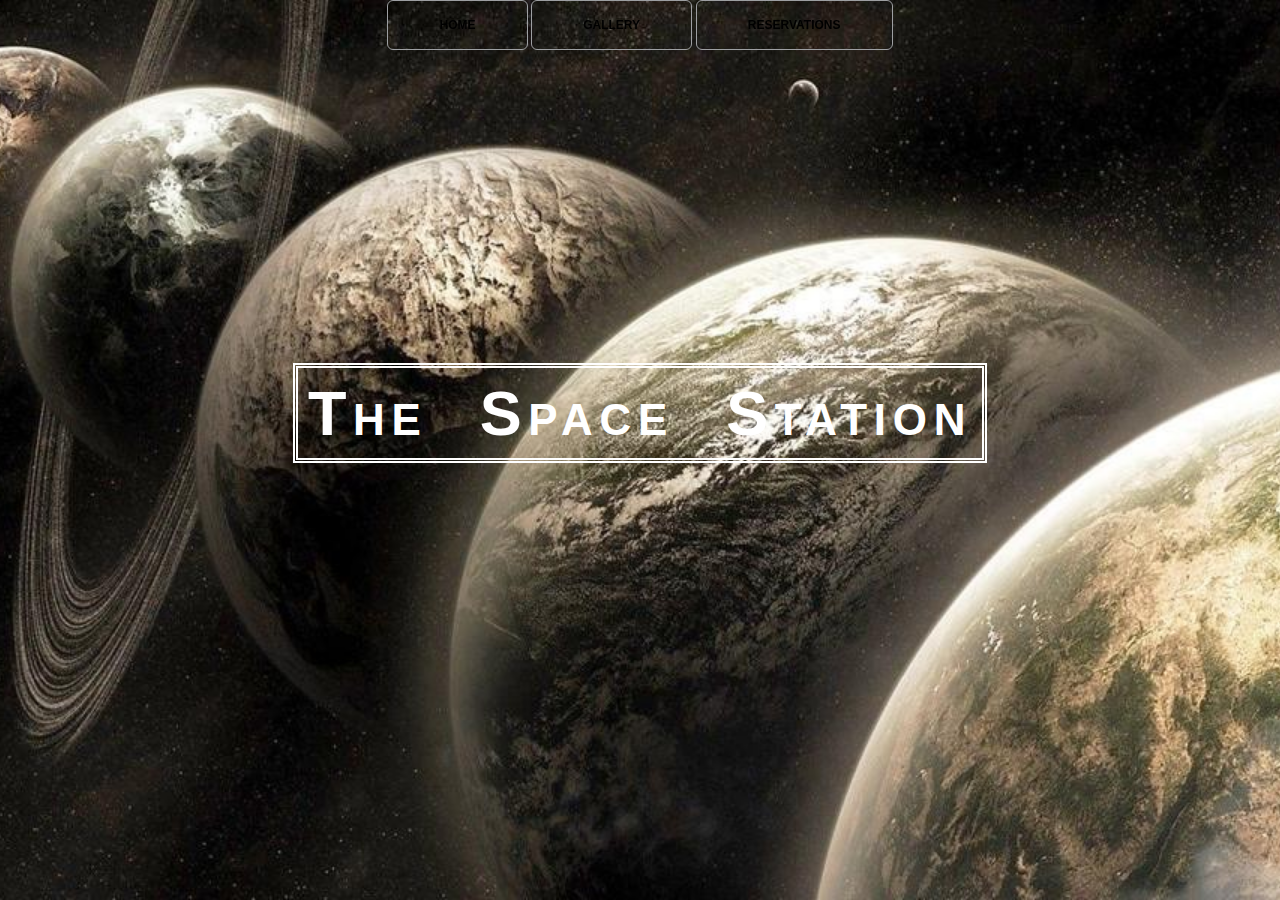
<file: index.html>
<DOCTYPE html>
<html lang="en">
	<head>
		<meta charset="utf-8">
		<title>The Space Station | Resort</title>
		<link rel="stylesheet" href="shared.css">
		<link rel="stylesheet" href="animations.css">
	</head>
	<body>
	
		<!-- NAV -->
		<div class="wrap">
			<div class="menu-container">
			<div>
				<ul class="menu">
					<a href="#home" id="link"><li>HOME</li></a>
					<a href="#gallery"><li>GALLERY</li></a>
					<a href="#contact"><li>RESERVATIONS</li></a>
			</ul>
		</div>
	</div>
	<!-- END NAV -->
	
	<!-- HOME -->
	<div id="home">
		<div class="container">
			<div class="text-center">
				<span class="head-main">The Space Station</span>
			</div>
		</div>
	</div>	
		<!-- END HOME-->
		
		<!-- GALLERY -->
		<section id="gallery">
			<div class="container">
				<h1>Gallery</h1>
				<div class="flex-container">
				
				<!--PHOTO CONTAINER 1 -->
				<div class="photo-container">
					<div class="photo">
					<img src="thumbnail_1.png" alt="Stars in a galaxy" width="560" height="315">
						<div class="photo-overlay">
							<h3 class="white-head">Click to enlarge</h3>
							<p>We have several space launches departing daily, book your Flight to mars now!</P>
						</div>
					</div>
				</div>
				<!-- END PHOTO CONTAINER 1 -->
				
				<!--PHOTO CONTAINER 2 -->
				<div class="photo-container">
					<div class="photo">
					<img src="thumbnail_2.png" alt="Stars in a galaxy" width="560" height="315">
						<div class="photo-overlay">
							<h3 class="white-head">Click to enlarge</h3>
							<p>We have several space launches departing daily, book your Flight to mars now!</P>
						</div>
					</div>
				</div>
				<!-- END PHOTO CONTAINER 2 -->
				
				<!--PHOTO CONTAINER 3 -->
				<<div class="photo-container">
					<div class="photo">
					<img src="thumbnail_3.png" alt="Stars in a galaxy" width="560" height="315">
						<div class="photo-overlay">
							<h3 class="white-head">Click to enlarge</h3>
							<p>We have several space launches departing daily, book your Flight to mars now!</P>
						</div>
					</div>
				</div>
				<!-- END PHOTO CONTAINER 3 -->
				
				<!--PHOTO CONTAINER 4 -->
				<div class="photo-container">
					<div class="photo">
					<img src="thumbnail_4.png" alt="Stars in a galaxy" width="560" height="315">
						<div class="photo-overlay">
							<h3 class="white-head">Click to enlarge</h3>
							<p>We have several space launches departing daily, book your Flight to mars now!</P>
						</div>
					</div>
				</div>
				<!-- END PHOTO CONTAINER 4 -->
				
				<!--PHOTO CONTAINER 5 -->
				<div class="photo-container">
					<div class="photo">
					<img src="thumbnail_5.png" alt="Stars in a galaxy" width="560" height="315">
						<div class="photo-overlay">
							<h3 class="white-head">Click to enlarge</h3>
							<p>We have several space launches departing daily, book your Flight to mars now!</P>
						</div>
					</div>
				</div>
				<!-- END PHOTO CONTAINER 5 -->
				
				<!--PHOTO CONTAINER 6 -->
				<div class="photo-container">
					<div class="photo">
					<img src="thumbnail_6.png" alt="Stars in a galaxy" width="560" height="315">
						<div class="photo-overlay">
							<h3 class="white-head">Click to enlarge</h3>
							<p>We have several space launches departing daily, book your Flight to mars now!</P>
						</div>
					</div>
				</div>
				<!-- END PHOTO CONTAINER 6 -->
				
				<!--PHOTO CONTAINER 7 -->
				<div class="photo-container">
					<div class="photo">
					<img src="thumbnail_7.png" alt="Stars in a galaxy" width="560" height="315">
						<div class="photo-overlay">
							<h3 class="white-head">Click to enlarge</h3>
							<p>We have several space launches departing daily, book your Flight to mars now!</P>
						</div>
					</div>
				</div>
				<!-- END PHOTO CONTAINER 7 -->
				
				<!--PHOTO CONTAINER 8 -->
				<div class="photo-container">
					<div class="photo">
					<img src="thumbnail_8.png" alt="Stars in a galaxy" width="560" height="315">
						<div class="photo-overlay">
							<h3 class="white-head">Click to enlarge</h3>
							<p>We have several space launches departing daily, book your Flight to mars now!</P>
						</div>
					</div>
				</div>
				<!-- END PHOTO CONTAINER 8 -->
				
				<!--PHOTO CONTAINER 9 -->
				<div class="photo-container">
					<div class="photo">
					<img src="thumbnail_9.png" alt="Stars in a galaxy" width="560" height="315">
						<div class="photo-overlay">
							<h3 class="white-head">Click to enlarge</h3>
							<p>We have several space launches departing daily, book your Flight to mars now!</P>
						</div>
					</div>
				</div>
				<!-- END PHOTO CONTAINER 9 -->
				
				</div>
			</div>
		</section>
			<!--END GALLERY-->
				
				<!--RSVP-->
				<section>
					<div id="contact">
						<div class="container">
							<div class="heading-padding">
								<h1 class="heading-padding">Reservation</h1>
							<div class="Reservation">
								
								<h2><span>Your adventure is just around the moon</span>
									<br />Reserve your flight today!
									</h2>
									<p class="form-rsvp">
										Please provide us with your basic contact information
									</p>
									<div class="form-rsvp">
									<form action="" method="post">
										<input class="rsvp" type="text" value="First Name">
										<input class="rsvp" type="text" value="Last Name">
										<input class="rsvp" type="text" value="Email Address">
										<input class="rsvp" type="text" value="Phone Number">
										<div class="form-spacer">
											<label class="terms">Terms and Conditions</label>
											</div>
											<div class="submit">
												<input type="submit" value="submit">
											</div>
										</form>	
									</div>
								</div>
							</div>
						</div>
					</section>
					<!--END RSVP-->
					
					<!--FOOTER-->
					<div id="footer">
						www.thespacestation.space &nbsp;|&nbsp; &copy; 2023
					</div>
					<!--END FOOTER -->

		</body>
</html>
</file>
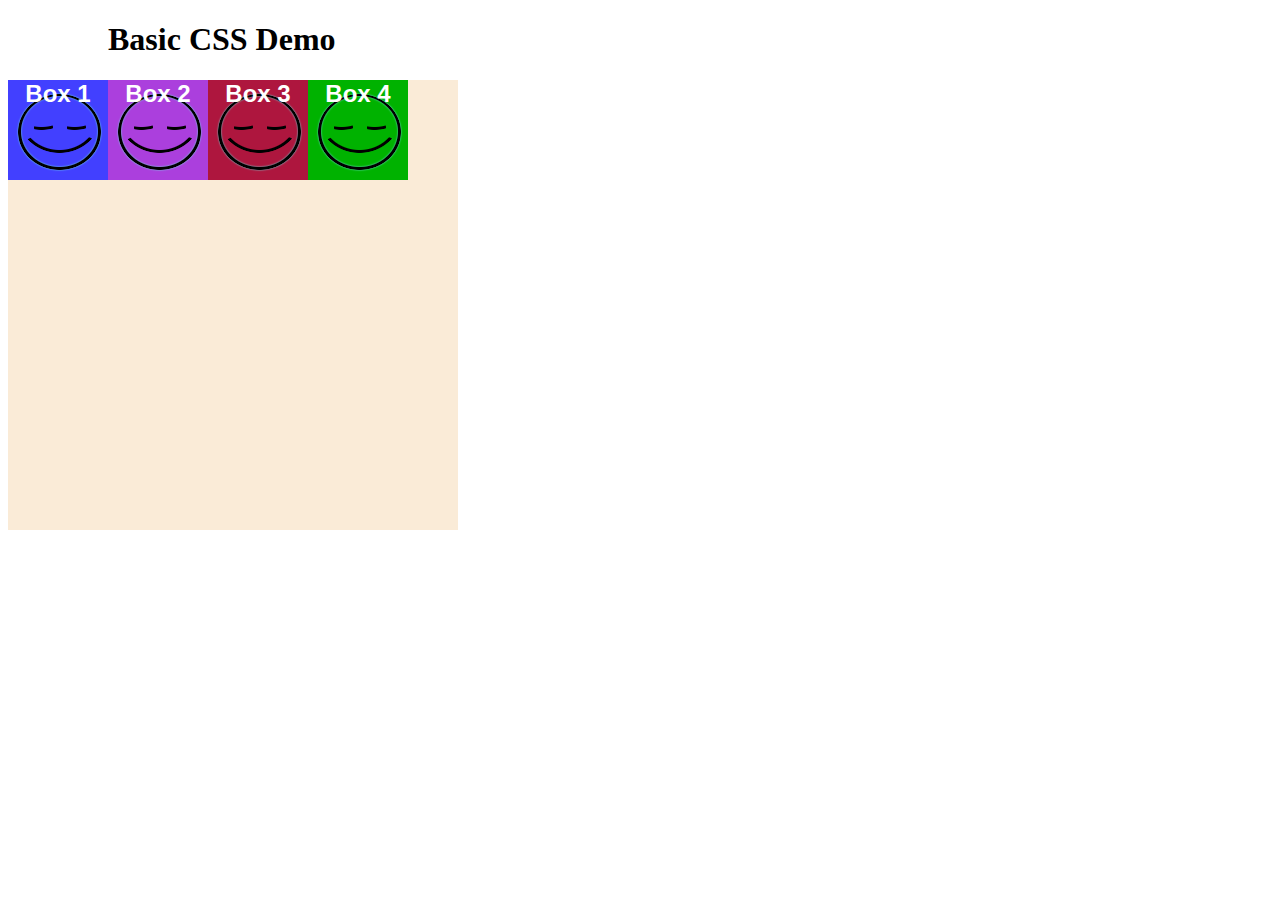
<file: Basic_css_demo_1.html>
<!DOCTYPE html>
<html lang="en">
    <head>
        <link rel="icon" type="image/png" sizes="32x32" href="/favicon-32x32.png">
        <meta charset="utf-8">
        <title>Basic HTML Template</title>
        <link rel="stylesheet" href="./css/basic_style.css">
    </head>
    <body>

        <div>
            <h1>Basic CSS Demo</h1>
        </div>

        <div class="container">
            <div class="squares">
                <p>Box 1</p>
            </div>
        <div class="squares">
            <p>Box 2</p>
        </div>

        <div class="squares">
            <p>Box 3</p>
        </div>

        <div class="squares">
            <p>Box 4</p>
        </div>
    </div>






    </body>
 </html>
</file>
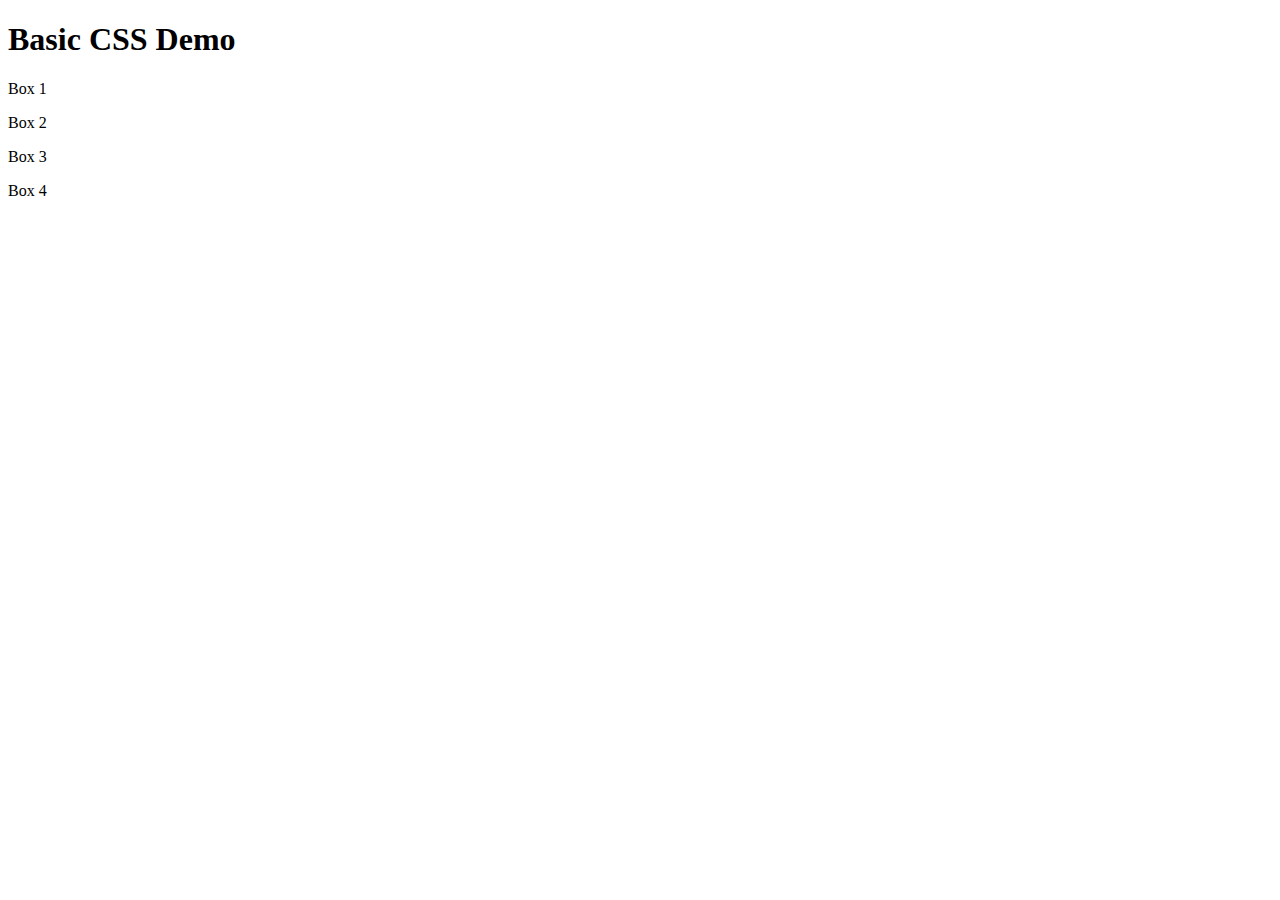
<file: Basic_HTML_Template.html>
<!DOCTYPE html>
<html lang="en">
    <head>
        <meta charset="utf-8">
    </head>
    <body>

        <div>
            <h1>Basic CSS Demo</h1>
        </div>

        <div class="container">
            <div class="Squares">
                <p>Box 1</p>
            </div>
        <div class="squares">
            <p>Box 2</p>
        </div>

        <div class="squares">
            <p>Box 3</p>
        </div>

        <div class="squares">
            <p>Box 4</p>
        </div>
    </div>






    </body>
 </html>
</file>
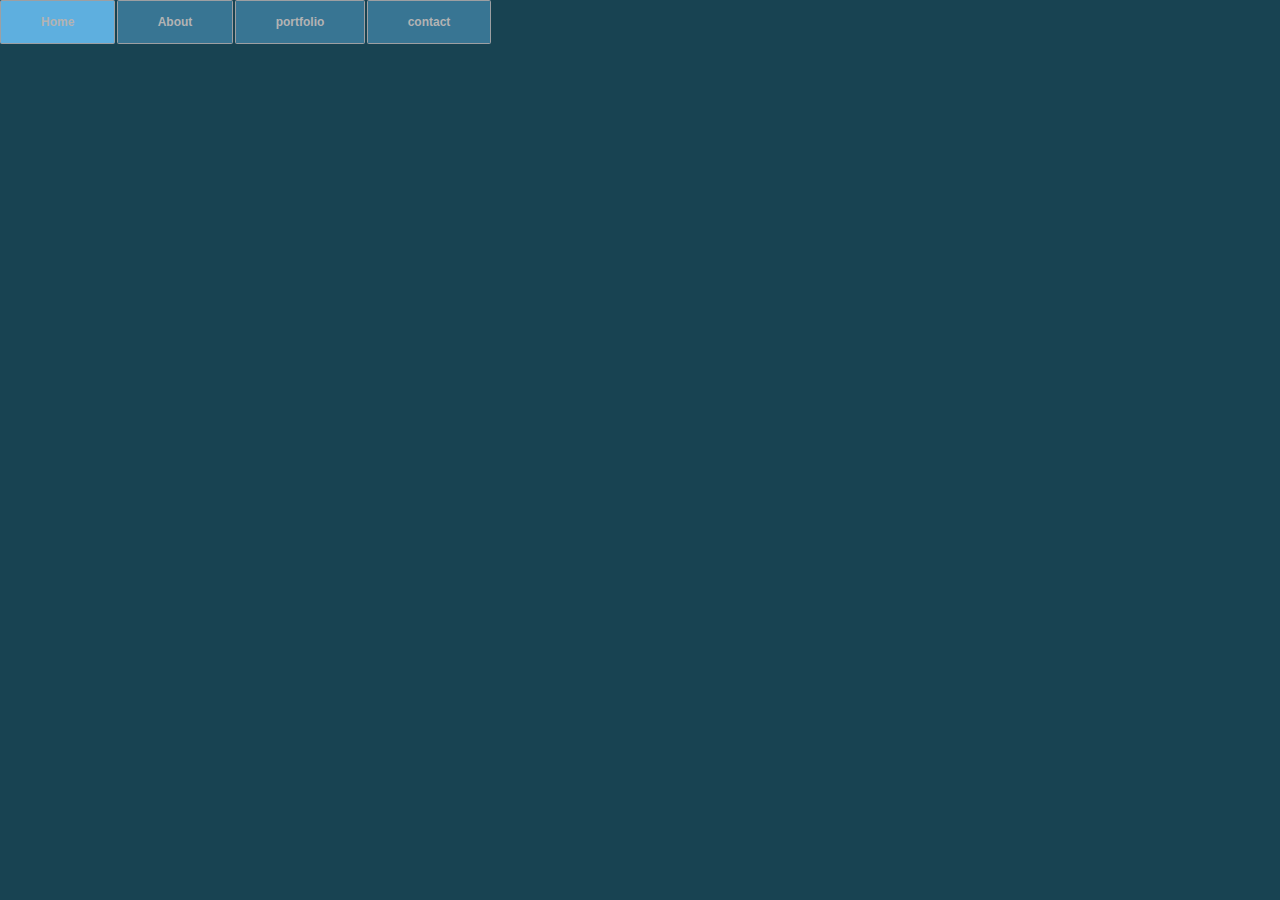
<file: css_menu_rollover.html>
<!DOCTYPE html>
<html lang="en">
    <head>
        <meta charset="utf-8">
        <title>CSS Drop-Down Menu Demo</title>
        <link rel="stylesheet" href="./css/menu_rollover.css">
    </head>
    <body>
        <div class="wrap">
            <div class="menu-container">
                <ul class="menu">
                    <li>Home</li>
                    <li>About</li>
                    <li>portfolio
                        <ul class="submenu">
                            <li>Page 1</li>
                            <li>Page 2</li>
                            <li>Page 3</li>
                            <li>Page 4</li>
                        </ul>
                    </li>
                    <li>contact</li>
                </ul>
            </div>
        </div>                       


    </body>
</html>
</file>
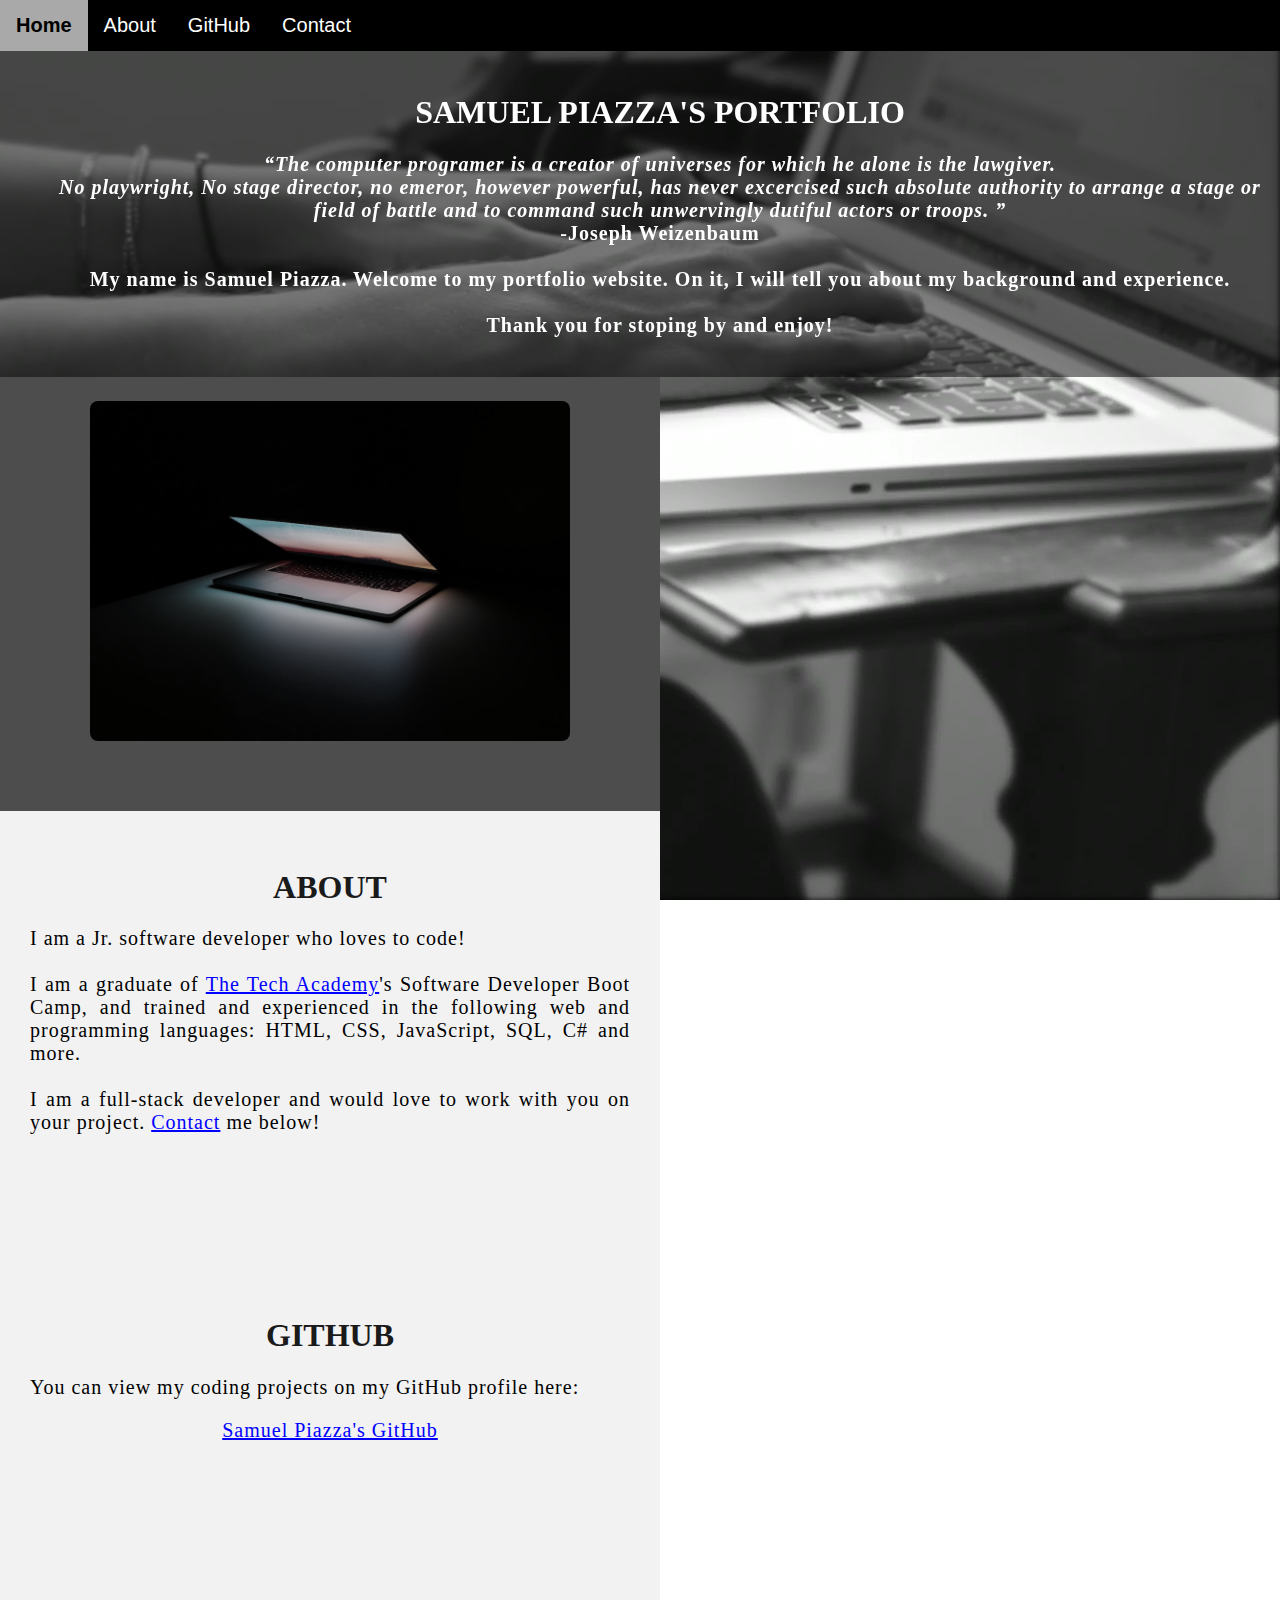
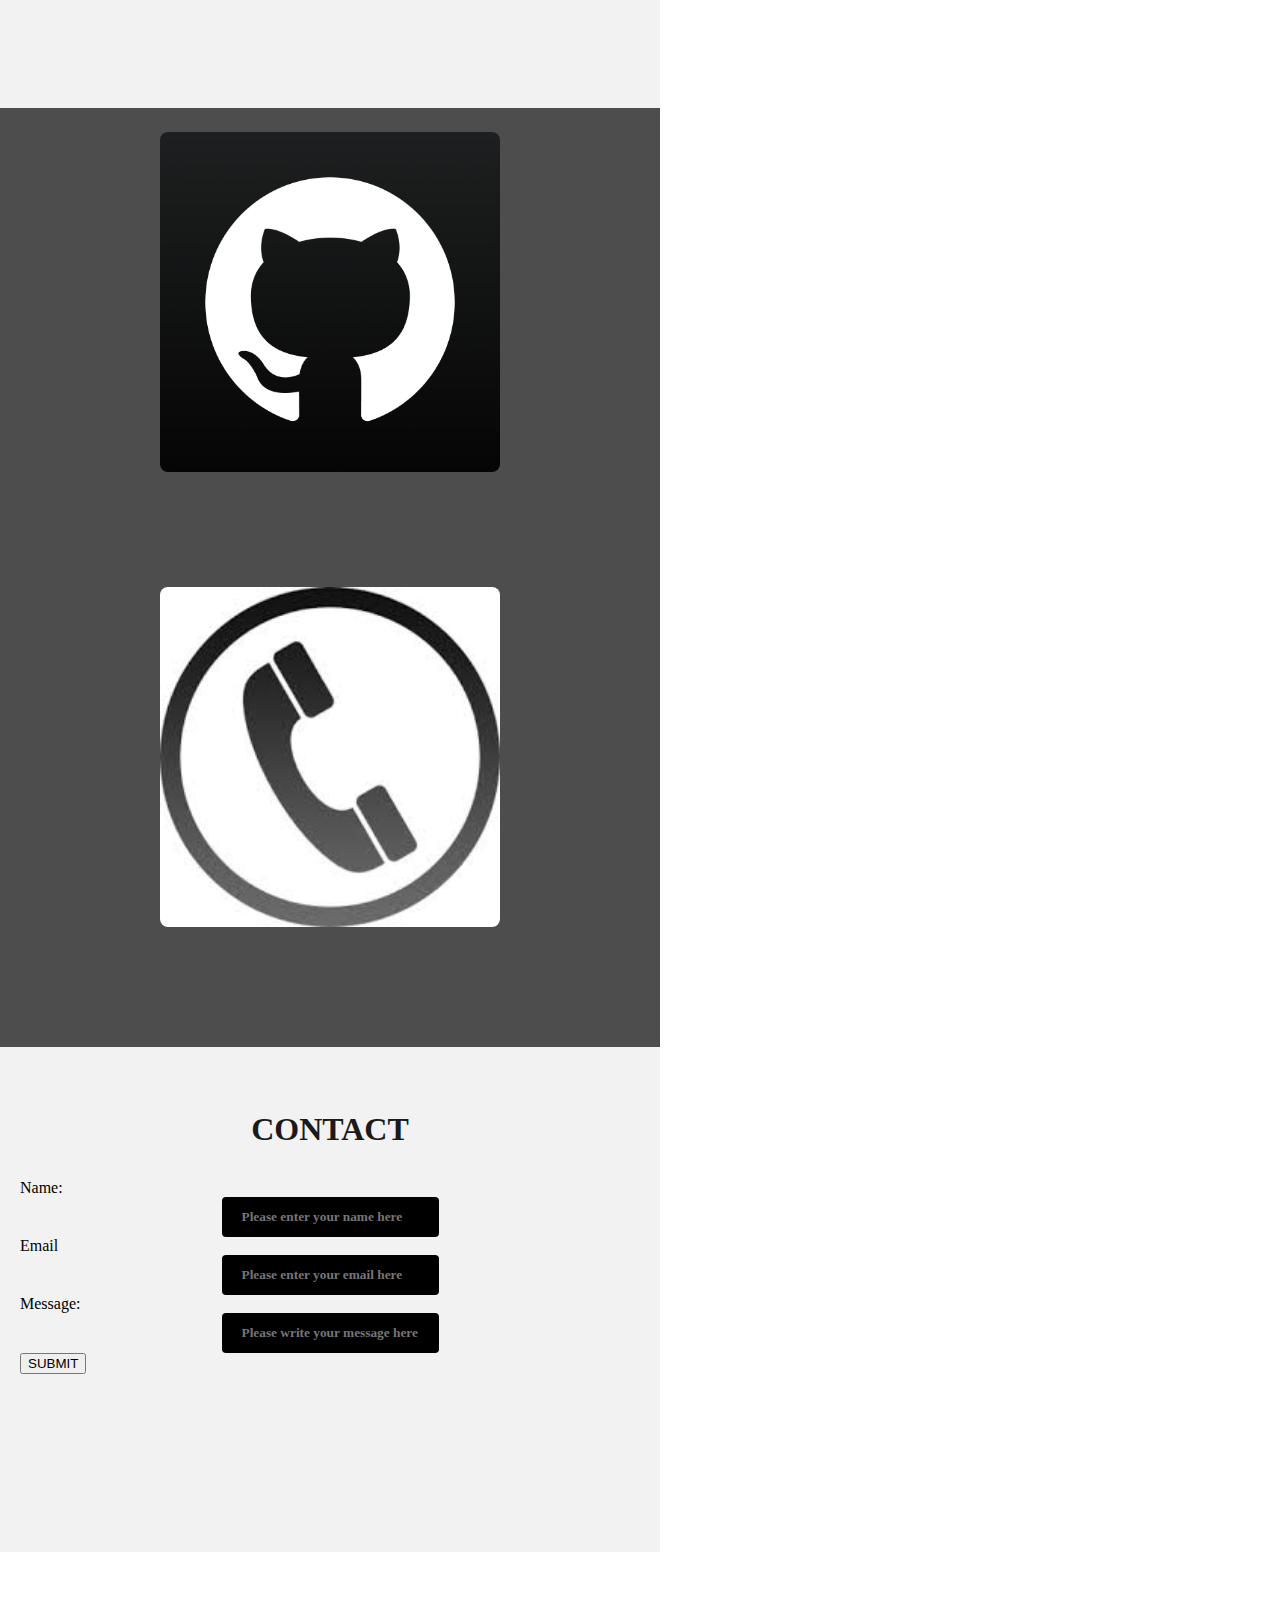
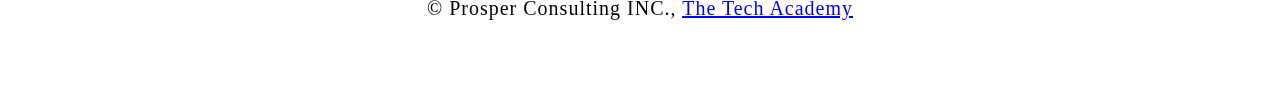
<file: index (2).html>
<!DOCTYPE html>
<html>
    <!----HEADING---->
    <head>
        <meta charset="utf-8">
        <meta name="viewpoint" content="width=device-width"/>
        <title>Samuel Piazza Portfolio</title>
        <link rel="stylesheet" type="text/css" href="Portfolio_Project.css">
    </head>


    <!-------BODY----->
    <body class="background">

        <!--NAVBAR-->
        <div class="Navbar">
            <a class="active" href="#Home">Home</a>
            <a href="#About">About</a>
            <a href="#GitHub">GitHub</a>
            <a href="#Contact">Contact</a>
        </div>

          <!---END NAVBAR----->

        <!----Breaks insterted to add space-->
          <br>
          <br>

        <!---BACKGROUND VIDEO-->
          <div id="Home">
            <video autoplay muted loop id="Typing_Video">
                <source src="Typing.mp4" type="video/mp4">
                <!--display message if video fails to run-->
                Your browser does not support HTML5 video.
            </video>
          </div>

          <!----Video text---->
          <div class="Video_Text">
            <h1 class="white-text">Samuel Piazza's Portfolio</h1>
            <strong>
                <p class="center">
                    <q>The computer programer is a creator of universes for which he alone is the lawgiver.
                        <br>No playwright, No stage director, no emeror, however powerful, has never excercised such absolute 
                        authority to arrange a stage or
                        <br>field of battle and to command such unwervingly dutiful actors or troops.
                    </q>
                    <br>-Joseph Weizenbaum
                    <br>
                    <br> My name is Samuel Piazza. Welcome to my portfolio website. On it, I will tell you about my background and experience.
                    <br>
                    <br> Thank you for stoping by and enjoy!
                </p>
            </strong>
          </div>

          <!--ABOUT SECTION-->
          <div class="Row" id="About">
            <!---Left Column-->
            <div class="Column_2">
                <img src="portfolio1.jpg" alt="Tech tools">
            </div>
            <!---Right column-->
            <div class="Column_1">
                <h1>About</h1>
                <p>
                    I am a Jr. software developer who loves to code! 
                    <br>
                    <br>I am a graduate of <a href="https://www.learncodinganywhere.com/" target="_blank">The Tech Academy</a>'s
                    Software Developer Boot Camp, and trained and experienced in the following web and programming languages: HTML, CSS, JavaScript, SQL, C# and more.
                    <br>
                    <br>I am a full-stack developer and would love to work with you on your project. <a href="#Contact">Contact</a> me below!
                </p>
            </div>
          </div> 


          <!----GITHUB SECTION-->
          <div class="Row" id="GitHub">
            <!---Left Column-->
            <div class="Column_1">
                <h1>GitHub</h1>
                <p>
                    You can view my coding projects on my GitHub profile here:
                    <br>
                    <p class="center"><a href="https://github.com/Samp1997" target="_blank">Samuel Piazza's GitHub</a>
                </p>
            </div>

            <!--RIGHT COLUMN-->
            <div class="Column_2">
                <a href="https://github.com/Samp1997" target="_blank"><img src="githublogo.png"  alt="Github logo"></a>
                
                </div>
            </div>


            <!--CONTACT SECTION-->
            <div class="Row" id="Contact">
                <!---Contact image left column-->
                <div class="Column_2 Column_tall">
                    <img src="contactphoto.jpg" alt="contact image">
                </div>
                <!--Contact Form, Right column-->
                <div class="Column_1 Column_tall">
                    <h1>Contact</h1>
                    <!--This specifies where and how to send the form data; we are leaving it blank-->
                    <form action="" method="POST"><!---Here we are utlizing a 3rd party servive to submit the contact form data, insert your formspree end point in the action attribute-->
                        <lable>Name:</lable>
                            <input type="text" placeholder="Please enter your name here">
                        <lable>Email</lable>
                            <input type="text" id="Email" name="Email" placeholder="Please enter your email here">
                        <label>Message:</label>
                            <input type="text" id="Message" name="Message" placeholder="Please write your message here">
                            <input type="submit" value="SUBMIT">
                    </form> 
                </div>
            </div>

            <!--FOOTER SECTION-->
            <footer>
                <p>
                    <p class="center">&copy Prosper Consulting INC., <a href="https://www.learncodinganywhere.com/" target="_blank">The Tech Academy</a></p>
                    <br>
                </p>
            </footer>
    </body>
</html> 










































































</html>
</file>
<file: shared.css>
/*---------------------------------------------------------------
            GENERIC STYLES
 -----------------------------------------------------------*/
 
html {
    font-family: sans-serif;
    font-size: 62.5%;
    -webkit-tap-highlight-color: rgba(0, 0, 0, 0 alpha);
    -webkit-text-size-adjust: 100%;
    -ms-text-size-adjust: 100%;
 }

body {
    font-size: 14px;
    margin: 0;
    font-family: "Helvetica Neue", Helvetica, Arial, sans-serif;
    line-height: 1.42857143;
    color: #333;
    background-color: #fff;
 }

footer,
nav {
    display: block;
}

h1, h2, h3, h4, h5, h6 {
    font-family: 'Open Sans', sans-serif;
}

h1 {
    line-height: 50px;
    font-weight: 900;
    font-size: 30px;
    text-transform: uppercase;
    text-align: center;
    color: #e91c1c;
    text-shadow: 2px, 2px, 3px, rgba(0, 0, 0, 0 alpha);
}

h1::after {     /*This is the underline */
    display: block;
    content: " ";
    height: 2px;
    width: 150px;
    background: #e91c1c;
    margin: 5px auto 40px;
    box-shadow: 5px 2px 3px rgba(0, 0, 0, 0 alpha);

}

h2 {
    line-height: 50px;
    color: #e91c1c;
}

h3 {
    line-height: 30px;
    padding-bottom: 20px;
}

h4 {
    padding-top: 25px;
    line-height: 40px;
    padding-bottom: 0px;
    font-weight: 900;
}

p {
    font-weight: 300;
    line-height: 30px;
    padding-bottom: 15px;
}

.text-center {
    text-align: center;
}

.heading-padding {
    padding-bottom: 40px;
}

section {
    padding-top: 50px;
    margin-top: 50px;
}

.navbar {
    height: 105px;
    max-height: 340px;
    display: inline-block;
}

.container {
    padding-right: 15px;
    padding-left: 15px;
    margin-right: auto;
    margin-left: auto;
}

.container-fluid {
    padding-right: 15px;
    padding-left: 15px;
    margin-right: auto;
    margin-left: auto;
}

.row {
    margin-right: -15px;
    margin-left: -15px;
}

.clearfix::after,
.container::after
.navbar::after {
    clear: both;
    display: table;
    content: " ";
}

.wrap {
    height: 100%;
    width: 100%;
    position: absolute;
    overflow: hidden;
    top: 0;
    left: 0;
    text-align: center;
}

.menu-container {
    max-height: 340px;
    margin:  0% auto;
    content: " ";
    /*top: 0;
    left: 0; */
    width: 100%;
    position: fixed;
    z-index: center;
    /* background color: rgba 255, 255, 255, 0.5;*/
}

/*---------HOME SECTION STYLES*/

#home {
    background: url(spacebackground.jpg) no-repeat 50% 50%;
    background-attachment: fixed;
    -webkit-backgroung-size: cover;
    -moz-background-size: cover;
    -o-background-size: cover;
    background-size: cover;
    width: 100%;
    display: block;
    height: auto;
    padding-top: 350px;
    padding-bottom: 500px;
    color: #fff;

}

.head-main {
    text-shadow: 2px 4px 5px rgba(0, 0, 0, 0.9 alpha);
    font-variant: small-caps;
    color:#fff;
    letter-spacing: 5pt;
    word-spacing: 21pt;
    font-size: 4.5em;
    text-align: left;
    font-family: impact, sans-serif;
    line-height: 2;
    font-weight: 900;
    border: 5px double #fff;
    padding: 10px;
}

.head-sub-main {
    font-size: 18px;
    font-weight: 500;
    padding: 50px 20px 10px 20px;
    text-transform: uppercase;
}

.head-last {
    font-size: 18px;
    font-weight: 900;
    padding: 5px 20px 20px 20px;
    border: 1px dotted #fff; 
}

/*----------------------------------------------------
                CONTACT STYLES
------------------------------------------*/ 

.flex-container{
    display: -webkit-flex;
    display: flex;
    flex-wrap: wrap;
    padding: 10px;
    border-radius: 8px;
    margin: 0px auto;
    background-color: rgba(100, 65, 0, .3 alpha);
    box-shadow: 2px 2px 10px 0 rgba(0, 0, 0, 0 alpha);
}

#contact{
    background-color: #f5f3f3;
}

.reservation {
    width: 60%;
    padding: 10px;
    border-radius: 8px;
    margin: 0px auto;
    background-color: rgba(100, 65, 0, .3 alpha);
    box-shadow: -1px -1px 1px 0 rgba(0, 0, 0, 1 alpha);
}

.reservation h2 {
    width: 70%;
    text-align: center;
    margin: 0 auto;
    color: #13161b;
    font-weight: 500;
    font-size: 1.3em;
    letter-spacing: 0pt;
    word-spacing: 0pt;
}

.reservation h2 span {
    width: 70%;
    text-align: center;
    margin: 0 auto;
    color: #13161b;
    font-weight: 900;
    font-size: 1.5em;
    letter-spacing: 4pt;
    word-spacing: .3pt;
}

.reservation p {
    color: #13161b;
    width: 50%;
    margin: 0 auto;
}

.reservation form {
    font-size: 15px;
    outline: none;
    font-weight: 600;
    color: #8d8e8f;
    padding: 12px 12px;
    width: 70%;
    border: 1px solid #808080;
    margin: 2% auto;
    border-radius: 7px;
    background: rgb(227, 222, 222);
    box-shadow: 2px 3px 3px 0px rgba(0, 0, 0, 0.3 alpha);
    font-family: 'Raleway' , sans-serif;
}

.reservation input[type="text"] {
    font-size: 15px;
    outline: none;
    font-weight: 600;
    color: #8d8e8f;
    padding: 2% 1% 2% 7%;
    width: 80%;
    border-top: 1px solid #090b0d;
    border-right: 2px solid #424549;
    border-bottom: 2px solid #424549;
    border-left: 1px solid #090b0d;
    margin: 10px 1em;
    border-radius: 7px;
    background: rgba(red, green, blue, alpha);
}

.reservation input[type="text"]:hover {
    box-shadow: 00 18px rgba(100, 65, 0, 0.15 alpha);
}
.form-spacer {
    padding: 30px 39px;
}

.terms {
    margin: 30px 1px 0 0;
    margin-top: 13%;
    padding-left: 52px;
    font-size: 14px;
    line-height: 5px;
    color: #000;
    cursor: pointer;
    font-family: "Raleway" , sans-serif;
    font-weight: 600;
    position: relative;
    display: inline;
    float: right;
}

.terms:hover{
    color: orange;
    text-decoration: underline;
}

.submit input[type="submit"]{
    color: rgb(225, 225, 225);
    cursor: pointer;
    border: none;
    font-weight: 900;
    outline: none;
    text-align: center;
    font-family: 'Raleway', sans-serif;
    margin: 0px 3%;
    padding: 7px 0px;
    width: 25%;
    font-size: 18px;
    transition: border-color 0.3s color 0.3s background-color 0.3s;
    border-radius: 7px;
    background-color: #797a7b;
    box-shadow: 1px 1px 4px 0 rgba(0, 0, 0, 0.3 alpha);
}

.submit input[type='submit']:hover {
    color: #000;
    background-color: #8d8e8d;
    box-shadow: inset 1px 2px 15px 0 rgba(0, 0, 0, 0.5 alpha);
}

/*--------------------------------------------------
            FOOTER STYLES
-----------------------------------------*/

#footer {
    background-color: rgba(100, 65, 0, .3 alpha);
    color: #000;
    text-shadow: 2px 2px 8px 0 rgba(0, 0, 0, .3 alpha);
    padding: 20px 50px 20px 50px;
    text-align: right;
}

/*------------------------------------------
        @MEDIA QUEERIES
----------------------------------------*/

@media all and (max-width: 640px) and (min-width: 381px) {
    .head-main {
        font-size: 28px;
    }
}

@media all and (max-width: 381px) and (min-width: 200px) {
    .head-main {
        font-size: 24px;
    }
}

@media (min-width: 768px) {
    .container {
        width: 750px;
    }
}

@media (min-width: 992px) {
    .container {
        width: 970px;
    }
}
 
@media (min-width: 1200px) {
    .container {
        width: 1170px;
    }
}

img {
    filter: grayscale(100%);
  }
</file>
<file: animations.css>
/*---------------------------------------------
            MENU SECTION ANIMATION
--------------------------------------------*/

.menu {
    color: #f00;
    font: bold 12px/18px sans-serif;
    text-align: center;
    display: inline;
    margin: 0% auto;
    padding: 0;
    list-style: none;
    text-decoration: none;
}

.menu li {
    color: #000;
    background-color: rgba(225, 225, 225, 1 alpha);
    display: inline-block;
    margin: 0% auto;
    position: relative;
    padding: 15px 4%;
    border: 1px solid #9d9fa2;
    box-shadow: 2px 2px 10px 0 rgba( 0, 0, 0, 0 alpha);
    border-radius: 6px;
    cursor: pointer;
    transition-property: background;
    transition-duration: .4s;
    transition-delay: 0s;
    transition-timing-function: ease-in-out;
}

.menu li:hover {
    color: #fff;
    background-color: rgba(100, 65, 0, .3 alpha);
}

/*-------------------------------------
        GALLERY SECTION ANIMATION
---------------------------------------*/

.photo {
    position: relative;
    line-height: 0;
    margin-bottom: 2em;
    overflow: hidden;
    border-radius: 8px;
    padding: 1px;
    background-color: #fff0;
    box-shadow: 2px 2px 2px 10px 0 rgba(0, 0, 0, 0 alpha);
}

.photo-container {
    text-align: center;
    margin: 15px auto;
    width: 300px;
    height: 169px;
}

.photo-container img {
    max-width: 100%;
    width: 300px;
    height: 169px;
}

.photo-overlay {
    color: #fff;
    position: absolute;
    top: 0;
    right: 0;
    bottom: 0;
    left: 0;
    padding-left: 20px;
    padding-right: 20px;
    justify-content: center;
    align-items: center;
    background: rgba(0, 0, 0, 0 alpha);
}

.whitehead {
    color: #c9bdaa;
    margin-top: 5%;
}
/*---------------
    PHOTO OVERLAY TRAN
 --------------------*/   

.photo-overlay {
    opacity: 0;
    transition: opacity .5s;
    border-radius: 10px;
    cursor: pointer;
}

.photo-overlay:hover {
    opacity: 1;
}

.photo img {
    transition: tranform .5s;
    transform-origin: 50% 50%;
}

.photo:hover img {
    transform: scale(1.1);
}
</file>
<file: css/basic_style.css>
body {background-color: #fff;

}
h1 {
    color: rgba(8, 141, 165,1 alpha);
    margin-left: 100px;
    text-shadow: 1px .5px 4px rgba(0, 0, 0, alpha);

}

.container {
    width: 450px;
    height: 450px;
    background-color: #faebd7;
    border-radius: 54;
}

/* -----------------------------------------
        SELECT ALL SQUARES IN THE ARRAY
 ------------------------------------------------*/
 .container .squares:nth-child(-n+4) {
    background-image: url("../images/icons/smaileyface1.png");
    color: #fff;
    float: left;
    width: 100px;
    height: 100px;
    margin: 1px solid black;
    border-radius: 254;
    cursor: pointer;
    transition: Tranform .5s case-in-out;
 }  
 
 /*-----------------------------------------------------------
                SELECT ALL SQUARES PARAGRAPHS IN THE ARRAY
-------------------------------------------------------------*/
.squares:nth-child(-n+4) p{
    font-family: "Helvetica Neue", Helvetica, Arial, Helvetica, sans-serif;
    font-size: 1.5em;
    font-weight: 900;
    text-align: center;
    margin: 0;
    text-shadow: 2px 1px 4px rgba(0, 0, 0, 0.8 alpha);
}

/*-----------------------------------------------------------------
        IVDIVIDUALLY SELECT A SQUARE IN THE ARRAY
  --------------------------------------------------------*/
  
.squares:nth-child(1) {
    background: #4240ff;
}

.squares:nth-child(2) {
    background: #ab3fdd;
}

.squares:nth-child(3) {
    background: #ae163e;
}

.squares:nth-child(4) {
    background: #00b200;
}

/*------------------------------------------------------
            HOVER EFFECTS, TRANSLATE and TRANSFORM EFFECT
-----------------------------------------------*/

.container .squares:nth-child(-n+4):hover {
    background-image: url("../images/icons/smileyface2.png");
    transform: scale(.5);
    animation-name: race;
    animation-duration: 2.5s;
    animation-iteration-count: infinite;
    animation-timing-function: cubic-bezier(2.5, .2, .3, 2);
    }
.squares:nth-child(1):hover {
    background: #13b4ff;
}

.squares:nth-child(2):hover {
    background: #d861af;
}
.squares:nth-child(3):hover {
    background: #81205f;
}
.squares:nth-child(4):hover {
    background: #77b800;
} 

/*------------------------------------------------------------
            ANIMATION EFFECTS
  -------------------------------------------------------------*/
  @keyframes race {
    0%, 100% {
        transform: translateY(0px);
        background-image: url("../images/icons/smileyface2.png");
    }
    50% {
        transform: translateY(300px);
    }
  }
</file>
<file: css/menu_rollover.css>
body {
    background: #184352;
}

.wrap {
    top: 0;
    left: 0;
    height:auto;
    width: 100%
}

.menu-container {
    top: 0;
    left: 0;
    /*To the top edge of the screen*/
    position: absolute;
    width: 100%;
    background-color: #184352;
}

.menu {
    font: bold 12px/18px sans-serif;
    text-align: center;
    display: inline;
    margin: 0;
    padding: 0;
    list-style: none;
}

.menu li {
    color: #b3b3b3;
    display: inline-block;
    margin-right: -2px;
    position: relative;
    padding: 12px 40px;
    border: 1px solid #9d9fa2;
    border-radius: 1.5px;
    background-color: #387593;
    cursor: pointer;
}

.menu li:hover {
    background-color: #5eafdf;
}

.menu li:hover ul {
    display: block;
    opacity: 1;
    /*While hoverd, drop down menu appears This also avoids a block level bug.*/
    visibility: visible;
}

.submenu {
    padding: 0;
    left: 0;
    position: absolute;
    top: 43.5px;
    width: 125.5px;
    opacity: 0;
    /*WHile not being Hoverd, drop down menu hides This also aviods block level bug*/
    visibility: hidden;
}

.submenu li{
    background-color: #387593;
    display: block;
    color: #b3b3b3;
}

.submenu li:hover{
    color: #fff;
    background-color: #5eafdf;
}
</file>
<file: Portfolio_Project.css>
/*GENERAL STYLING****/
/*BODY*/

body {
    margin: 0%;
}

h1 {
    text-transform: uppercase;
    font-family: "Trebuchet MS", Optima;
    text-align: center;
    margin-top: 3%;
    color: #1a1a1a;
}

h1:hover {
    filter: grayscale(5%);
    transform: scale(1.1);
    transition: transform 1s;
}

.white-text {
    color: #fff;
}

p {
    font-family: Perpetua, Rockwell Extra Bold;
    text-align: justify;
    letter-spacing: 1px;
    font-size: 20px;
    padding-left: 20px;
    padding-right: 20px;
}

p:hover {
    transition: transform 1s;
    transform: scale(1.01);
}

.center {
    text-align: center;
}

.center:hover {
    transition: transform 2s;
    transform: scale(1.1);
}

a {
    color: blue;
}

q {
    font-style: italic;
}

img {
    filter: grayscale(75%);
    border-radius: 8px;
    max-width: 100%;
    height: 340px;
    display: block;
    margin-left: auto;
    margin-right: auto;
}

img:hover {
    filter: grayscale(5%);
    transition: transform 1s;
    transform: scale(1.1);
}

@media screen and (max-width: 576px) {
    img {
        height: 100px;
        margin-top: 150px;
    }
    
}


footer {
    padding: 2%;
    background-color: white;
}

.Navbar {
    overflow: hidden;
    background-color: black;
    position: fixed;
    top: 0;
    width: 100%;
    z-index: 1;
    -webkit-animation: moveNav 5s;
    animation: moveNav 5s;
}

@keyframes moveNav {
    from {left: -100vw;}
    to {left: 0vw;}
}

/*NAVBAR LINKS*/
.Navbar a {
    float: left;
    display: block;
    color: white;
    padding: 14px 16px;
    text-decoration: none;
    font-family: Avant Garde, Helvetica;
    font-size: 20px;
    text-align: center;
    position: relative;
    -webkit-animation: moveNavText 5.75s;
    animation: moveNavText 5.75s;
}

@keyframes moveNavText {
    from {top:-100vw;}
    to {top:0vw}
}

@media screen and (max-width: 576px) {
    .Navbar a{
        width: 25%;
        font-size: 12px;
    }
}

.Navbar a:hover {
    background-color: #f4f4f4;
    color: black;
    font-weight: bold;
}

.Navbar a.active {
    background-color: darkgray;
}

/*END OF NAV BAR STYLING*/

/*VIDEO STYLING*/

#Typing_Video {
    position: fixed;
    right: 0;
    bottom: 0;
    min-width: 100%;
    z-index: -1;
}

@media screen and (max-width: 576px) {
    #Typing_Video {
        display: none;
    }
}

.Video_Text {
    background: rgba(0, 0, 0, 0.5);
    color: white;
    width: 100%;
    padding: 20px;
    position: relative;
    -webkit-animation: moveVideoText 5.75s;
    animation: moveVideoText 5.75s;
}

@keyframes moveVideoText {
    from {top: -100vw;}
    to {top: 0vw;}
}


/*TABLE STYLING*/

{
      box-sizing: border-box;
     }

.Column_1 {
    float: left;
    width: 50%;
    padding: 10px;
    padding-top: 3%;
    height: 400px;
    background-color: #f2f2f2;
}

@media screen and (max-width: 576px) {
    .Column_1 {
        overflow: auto;
    }
}

.Column_2 {
    float: left;
    width: 50%;
    padding: 10px;
    padding-top: 1.9%;
    height: 400px;
    background-color: #4d4d4d;
}

.Column_tall {
    padding-top: 3.5%;
    height: 450px;
}

.Row:after {
    content: "";
    display: table;
    clear: both;
}

/*END OF TABLE STYLING*/

input [type=text] {
    width: 100%;
    padding: 12px;
    border: 1px solid #ccc;
    border-radius: 4px;
    box-sizing: border-box;
    margin-top: 6px;
    margin-bottom: 16px;
    resize: vertical;
    font-family: Perpetua, Rockwell Extra Bold;
}

input[type=text]:hover {
    box-shadow: 0 0 5px #00004d inset;
}

input[type=text] {
    background-color: black;
    color: white;
    font-weight: bold;
    padding: 12px 20px;
    border: none;
    border-radius: 4px;
    cursor: pointer;
    display: block;
    margin-left: auto;
    margin-right: auto;
    font-family: Perpetua, Rockwell Extra Bold;
}

input[type=submit]:hover {
    background-color: white;
    color: black;
    transform: scale(1.5);
    transition: transform 1.5s;
}

form {
    border-radius: 5px;
    background-color: #f2f2f2;
    padding: 10px;
    font-family: "Trebuchet MS", Optima;
}

/*END OF CONTACT FORM STYLING*/
</file>
